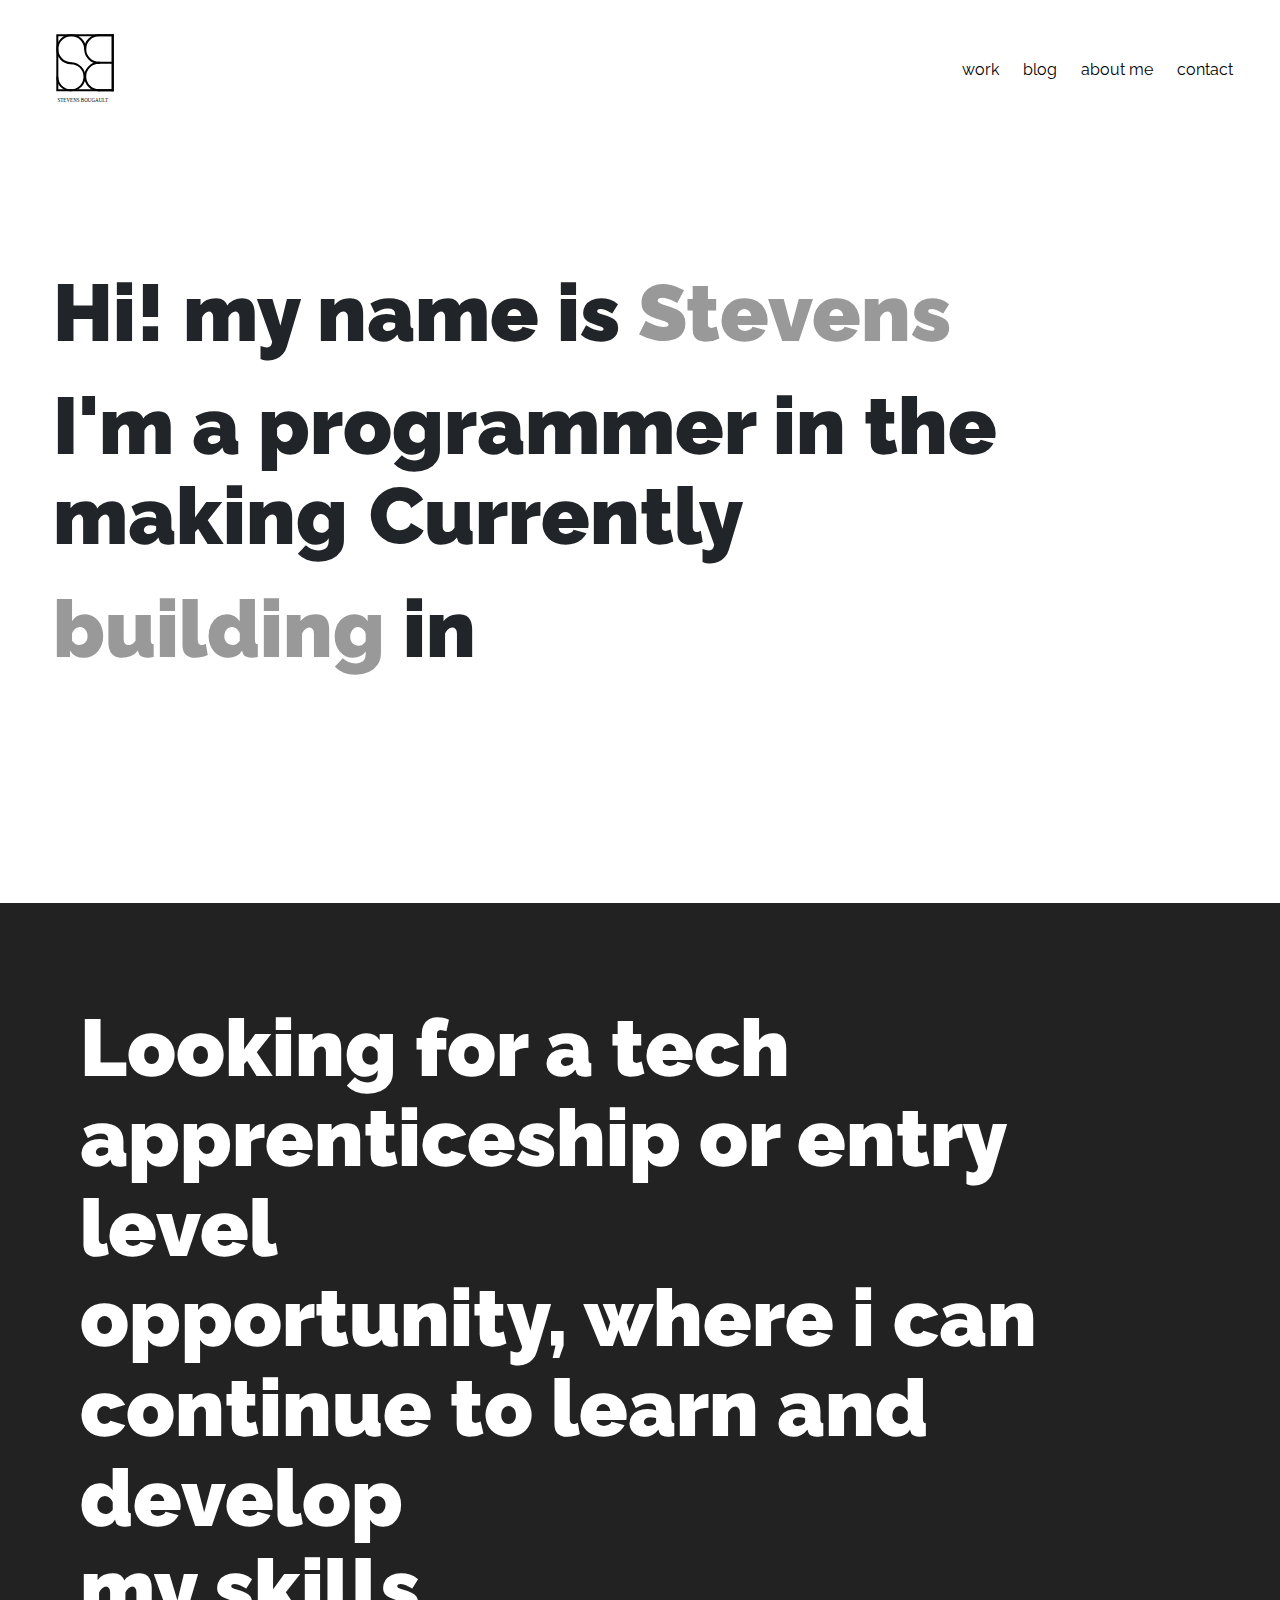
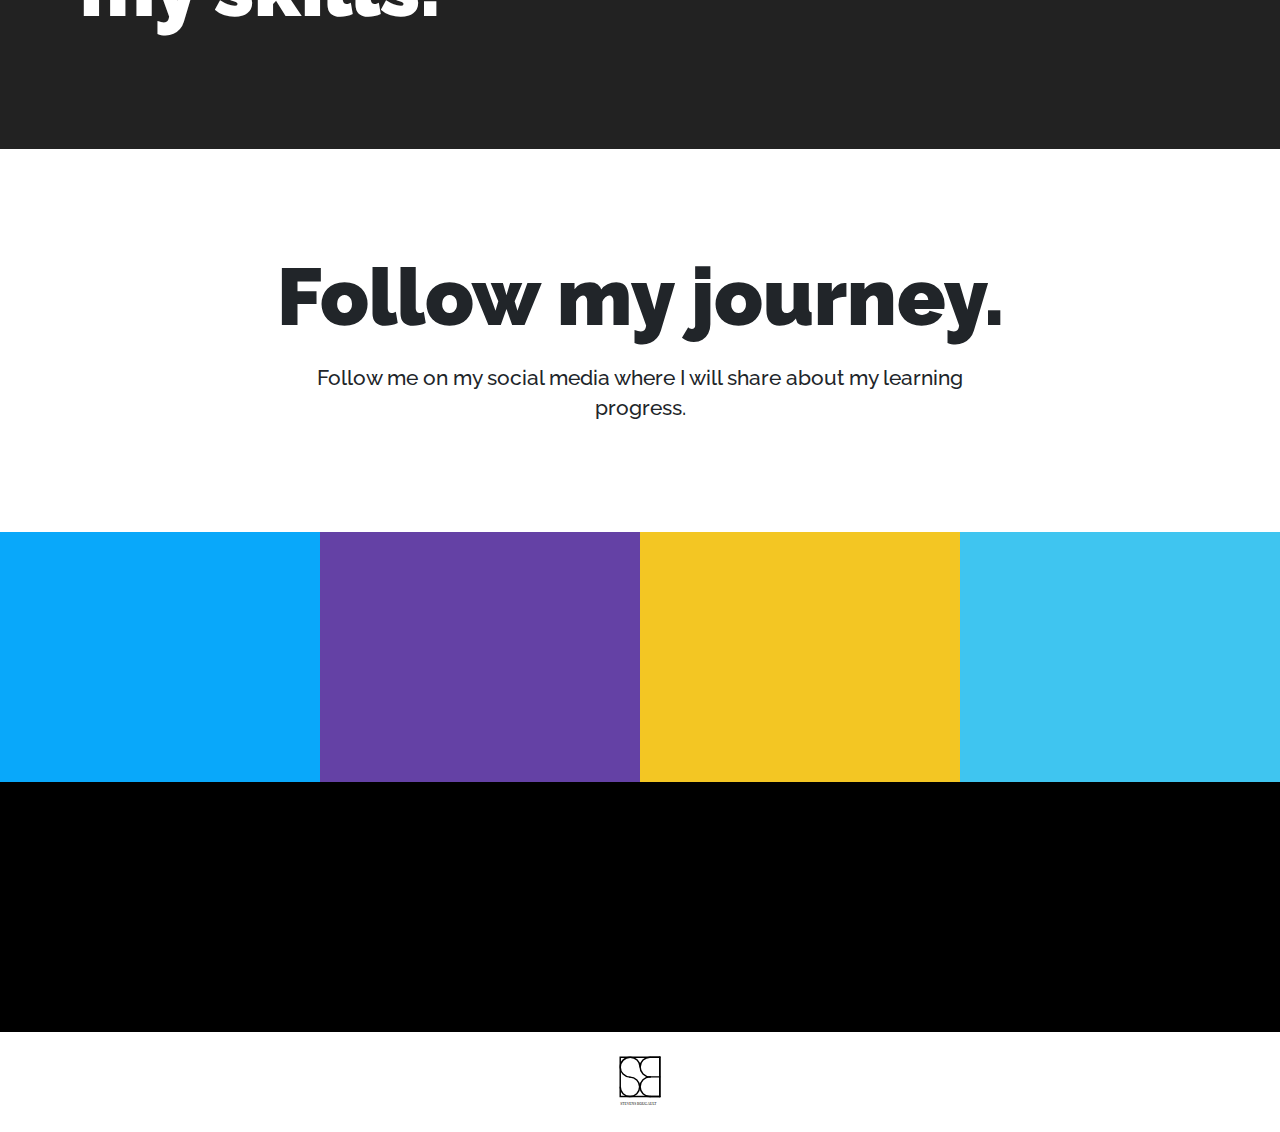
<file: index.html>
<!DOCTYPE html>
<html>
  <head>
    <meta charset="utf-8">

    <title>Stevens Bougault, Portfolio</title>

    <!-- css stylesheets-->

     <link rel="stylesheet" href="https://maxcdn.bootstrapcdn.com/bootstrap/4.0.0/css/bootstrap.min.css" integrity="sha384-Gn5384xqQ1aoWXA+058RXPxPg6fy4IWvTNh0E263XmFcJlSAwiGgFAW/dAiS6JXm" crossorigin="anonymous">
     <link rel="stylesheet" href="css/styles.css">

     <link rel="icon" href="favicon.ico">
<s></s>

     <!-- bootstrap script -->

   <script src="https://code.jquery.com/jquery-3.2.1.slim.min.js" integrity="sha384-KJ3o2DKtIkvYIK3UENzmM7KCkRr/rE9/Qpg6aAZGJwFDMVNA/GpGFF93hXpG5KkN" crossorigin="anonymous"></script>
   <script src="https://cdnjs.cloudflare.com/ajax/libs/popper.js/1.12.9/umd/popper.min.js" integrity="sha384-ApNbgh9B+Y1QKtv3Rn7W3mgPxhU9K/ScQsAP7hUibX39j7fakFPskvXusvfa0b4Q" crossorigin="anonymous"></script>
   <script src="https://maxcdn.bootstrapcdn.com/bootstrap/4.0.0/js/bootstrap.min.js" integrity="sha384-JZR6Spejh4U02d8jOt6vLEHfe/JQGiRRSQQxSfFWpi1MquVdAyjUar5+76PVCmYl" crossorigin="anonymous"></script>


    <!-- google font  -->

    <link rel="preconnect" href="https://fonts.gstatic.com">
    <link href="https://fonts.googleapis.com/css2?family=Raleway:ital,wght@0,100;0,300;0,400;0,500;0,600;0,700;0,800;0,900;1,800&family=Roboto&display=swap" rel="stylesheet">

<!-- font awesome -->
<link rel="stylesheet" href="https://pro.fontawesome.com/releases/v5.10.0/css/all.css" integrity="sha384-AYmEC3Yw5cVb3ZcuHtOA93w35dYTsvhLPVnYs9eStHfGJvOvKxVfELGroGkvsg+p" crossorigin="anonymous"/>


  </head>
  <body>
<section class="white-section" id="home-page">
  <div id="home" class="container-fluid">
      <!-- navbar -->
    <nav class="navbar navbar-expand-lg">
      <!-- nav bar brand -->
      <a class="navbar-brand nav-link" href="#">
        <img class="logo" src="logo.svg" alt="">
      </a>
      <!-- nav bar collapsing button -->
      <button class="navbar-toggler" type="button" data-toggle="collapse" data-target="#navbarNav">
    <span class="navbar-toggler-icon">
      <i class="fas fa-bars"></i>
    </span>
  </button>
      <!-- navbar links  -->
      <div class="flex-row-reverse collapse navbar-collapse" id="navbarNav">
    <ul class="navbar-nav">
      <li class="nav-item">
        <a class="nav-link" href="work.html">work</a>
      </li>
      <li class="nav-item">
        <a class="nav-link" href="blog.html">blog</a>
      </li>
      <li class="nav-item">
        <a class="nav-link" href="about_me.html">about me</a>
      </li>
      <li class="nav-item">
        <a class="nav-link" href="contact-me.html">contact</a>
      </li>
    </ul>
  </div>
    </nav>

 <div class="row">
  <div class="home-page-text col-lg-12">
    <p class="text-input">
      Hi! my name is
      <a href="about_me.html" class="grey-link name">Stevens</a><i class="fas fa-square-full"></i><br>
      I'm a programmer in the <br>
      making<i class="fas fa-square-full"></i> Currently <br>
      <a href="work.html" class="grey-link">building</a> in <i class="icon fab fa-html5"></i> <i class="icon fab fa-bootstrap"></i> <i class="icon java-icon fab fa-js-square"></i><i class="square-icon fas fa-square-full"></i>
    </p>
  </div>
 </div>
</div>
</section>

<section class="looking">
  <div class="container-fluid">
    <div class="row">
      <div class="looking col-lg-12">
        <p>Looking for a tech<br>
          apprenticeship or entry level<br>
          opportunity, where i can continue to learn and develop <br>
          my skills.<br>
        </p>
      </div>
    </div>
  </div>
</section>

<section class="social-headings white-section">
  <div class="my-journey-text container-fluid">
    <div class="row">
      <div class="col-lg-12">
        <h1 class="journey-h1">Follow my journey.</h1>
        <h4 class="follow-intro">Follow me on my social media where I will share about my learning<br>
          progress.
        </h4>
      </div>
    </div>
  </div>
</section>


<section class="social-section">
  <div class="container-fluid">
    <div class="row">
      <div class="twitter-bloc social-bloc col-xl-3 col-sm-6 col-12">
        <i class="fab bloc-icon fa-twitter"></i>
        <a href="https://twitter.com/BougaultStevens" class="social-text">Twitter</a>
      </div>
      <div class="twitch-bloc social-bloc col-xl-3 col-sm-6 col-12">
        <i class="fab bloc-icon fa-twitch"></i>
        <a href="https://www.twitch.tv/toutyfrag" class="social-text">Twitch</a>
      </div>
      <div class="blog-bloc social-bloc col-xl-3 col-sm-6 col-12">
      <i class="fas bloc-icon fa-pencil-alt"></i>
      <a href="blog.html" class="social-text">Blog</a>
      </div>
      <div class="linkedin-bloc social-bloc col-xl-3 col-sm-6 col-12">
      <i class="fab bloc-icon fa-linkedin-in"></i>
      <a href="https://www.linkedin.com/in/stevens-bougault-4b7a0a43/" class="social-text">linkedin</a>
      </div>
      <div class="github-bloc social-bloc col-xl-12 col-12">
        <i class="fab bloc-icon fa-github"></i>
        <a href="https://github.com/toutyfrag" class="social-text">Github</a>
      </div>
    </div>
  </div>
  <section class="footer">
    <a class="" href="#">
      <img class="logo-footer" src="logo.svg" alt="">

  </section>

</section>



  </body>

</html>
</file>
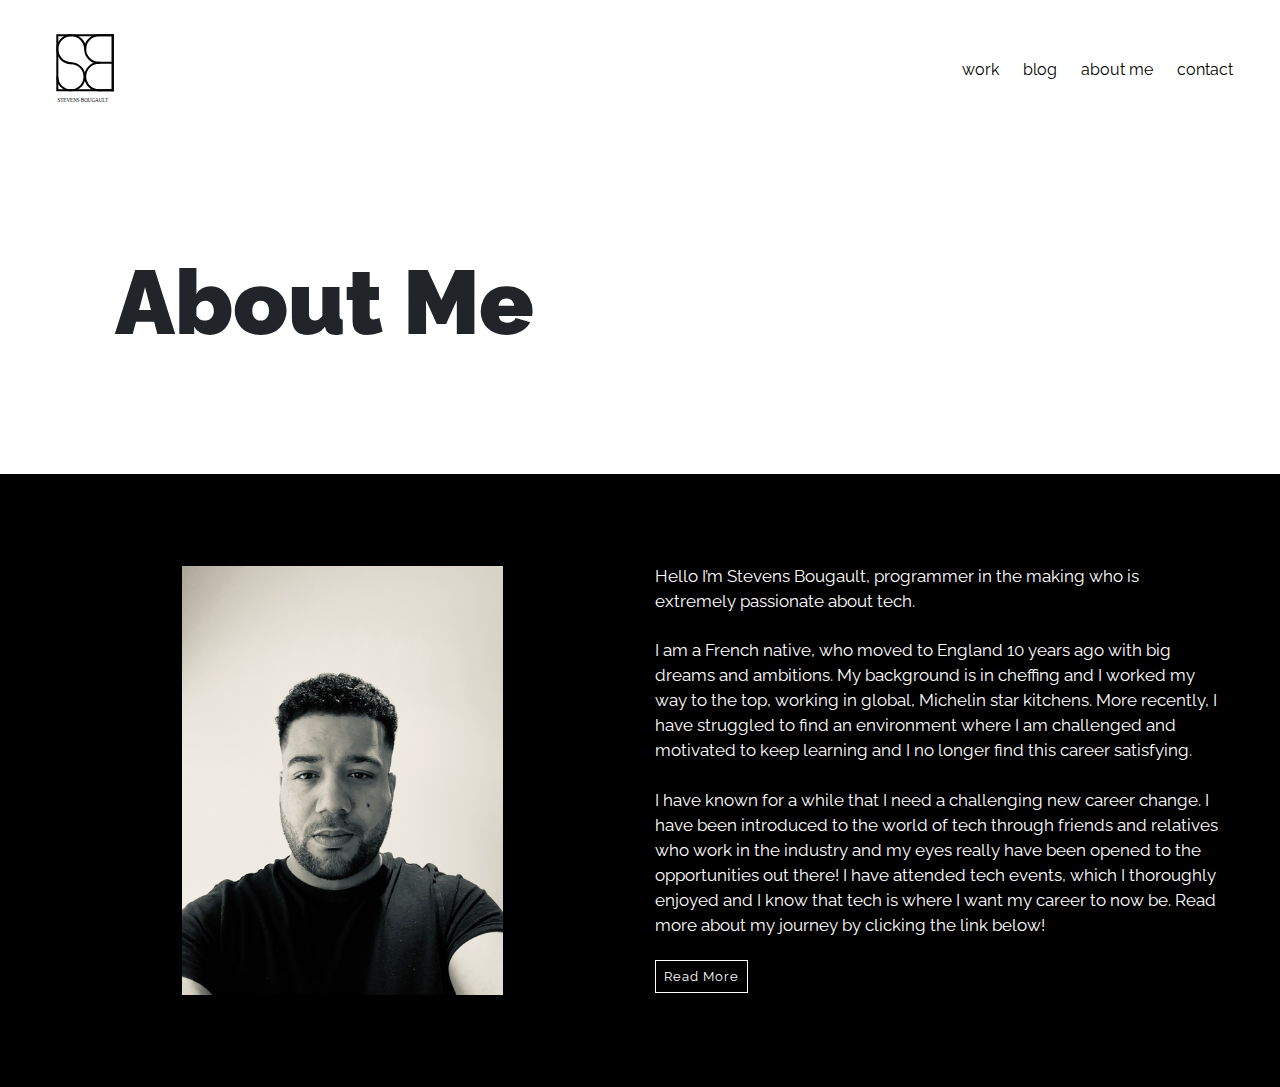
<file: about_me.html>
<!DOCTYPE html>
<html>

<head>
  <meta charset="utf-8">
  <title>about_me</title>

  <!-- css stylesheets-->

  <link rel="stylesheet" href="https://maxcdn.bootstrapcdn.com/bootstrap/4.0.0/css/bootstrap.min.css" integrity="sha384-Gn5384xqQ1aoWXA+058RXPxPg6fy4IWvTNh0E263XmFcJlSAwiGgFAW/dAiS6JXm" crossorigin="anonymous">
  <link rel="stylesheet" href="css/styles.css">

  <link rel="icon" href="favicon.ico">


  <!-- bootstrap script -->
  <script src="https://code.jquery.com/jquery-3.2.1.slim.min.js" integrity="sha384-KJ3o2DKtIkvYIK3UENzmM7KCkRr/rE9/Qpg6aAZGJwFDMVNA/GpGFF93hXpG5KkN" crossorigin="anonymous"></script>
  <script src="https://cdnjs.cloudflare.com/ajax/libs/popper.js/1.12.9/umd/popper.min.js" integrity="sha384-ApNbgh9B+Y1QKtv3Rn7W3mgPxhU9K/ScQsAP7hUibX39j7fakFPskvXusvfa0b4Q" crossorigin="anonymous"></script>
  <script src="https://maxcdn.bootstrapcdn.com/bootstrap/4.0.0/js/bootstrap.min.js" integrity="sha384-JZR6Spejh4U02d8jOt6vLEHfe/JQGiRRSQQxSfFWpi1MquVdAyjUar5+76PVCmYl" crossorigin="anonymous"></script>

  <!-- google font  -->

  <link rel="preconnect" href="https://fonts.gstatic.com">
  <link href="https://fonts.googleapis.com/css2?family=Raleway:ital,wght@0,100;0,300;0,400;0,500;0,600;0,700;0,800;0,900;1,800&family=Roboto&display=swap" rel="stylesheet">

  <!-- font awesome -->
  <link rel="stylesheet" href="https://pro.fontawesome.com/releases/v5.10.0/css/all.css" integrity="sha384-AYmEC3Yw5cVb3ZcuHtOA93w35dYTsvhLPVnYs9eStHfGJvOvKxVfELGroGkvsg+p" crossorigin="anonymous" />


</head>

<body>
  <section class="white-section" id="home-page">
    <div id="home" class="container-fluid">
      <!-- navbar -->
      <nav class="navbar navbar-expand-lg">
        <!-- nav bar brand -->
        <a class="navbar-brand nav-link" href="index.html">
          <img class="logo" src="logo.svg" alt="">
        </a>
        <!-- nav bar collapsing button -->
        <button class="navbar-toggler" type="button" data-toggle="collapse" data-target="#navbarNav">
          <span class="navbar-toggler-icon">
            <i class="fas fa-bars"></i>
          </span>
        </button>
        <!-- navbar links  -->
        <div class="flex-row-reverse collapse navbar-collapse" id="navbarNav">
          <ul class="navbar-nav">
            <li class="nav-item">
              <a class="nav-link" href="work.html">work</a>
            </li>
            <li class="nav-item">
              <a class="nav-link" href="blog.html">blog</a>
            </li>
            <li class="nav-item">
              <a class="nav-link" href="about_me.html">about me</a>
            </li>
            <li class="nav-item">
              <a class="nav-link" href="contact-me.html">contact</a>
            </li>
          </ul>
        </div>
      </nav>
      <div class="container-fluid">
        <div class="row">
          <div class="about-me-home col-lg-12">
            <h1 class="about-me-h1">About Me</h1>
          </div>
        </div>
      </div>
    </div>

    </div>
  </section>
  <section class="about-me">
    <div class="container-about-me container-fluid">
      <div class="row">
        <div class="picture col-lg-6">
          <img class="picture-stevens" src="sb1.jpg" alt="stevens">
        </div>
        <div class="text col-lg-6">
          Hello I’m Stevens Bougault, programmer in the making who is extremely passionate about tech.<br>
          <br>
          I am a French native, who moved to England 10 years ago with big dreams and ambitions. My
          background is in cheffing and I worked my way to the top, working in global,
          Michelin star kitchens. More recently, I have struggled to find an environment where I am
          challenged and motivated to keep learning and I no longer find this career satisfying.<br>
          <br>
          I have known for a while that I need a challenging new career change. I have been introduced to the
          world of tech through friends and relatives who work in the industry and my eyes really have been
          opened to the opportunities out there! I have attended tech events, which I thoroughly enjoyed and
          I know that tech is where I want my career to now be.
          Read more about my journey by clicking the
          link below!<br>
          <br>
          <a class="read-more-link" href="blog.html">Read More</a>
        </div>
      </div>
    </div>

  </section>




</body>

</html>
</file>
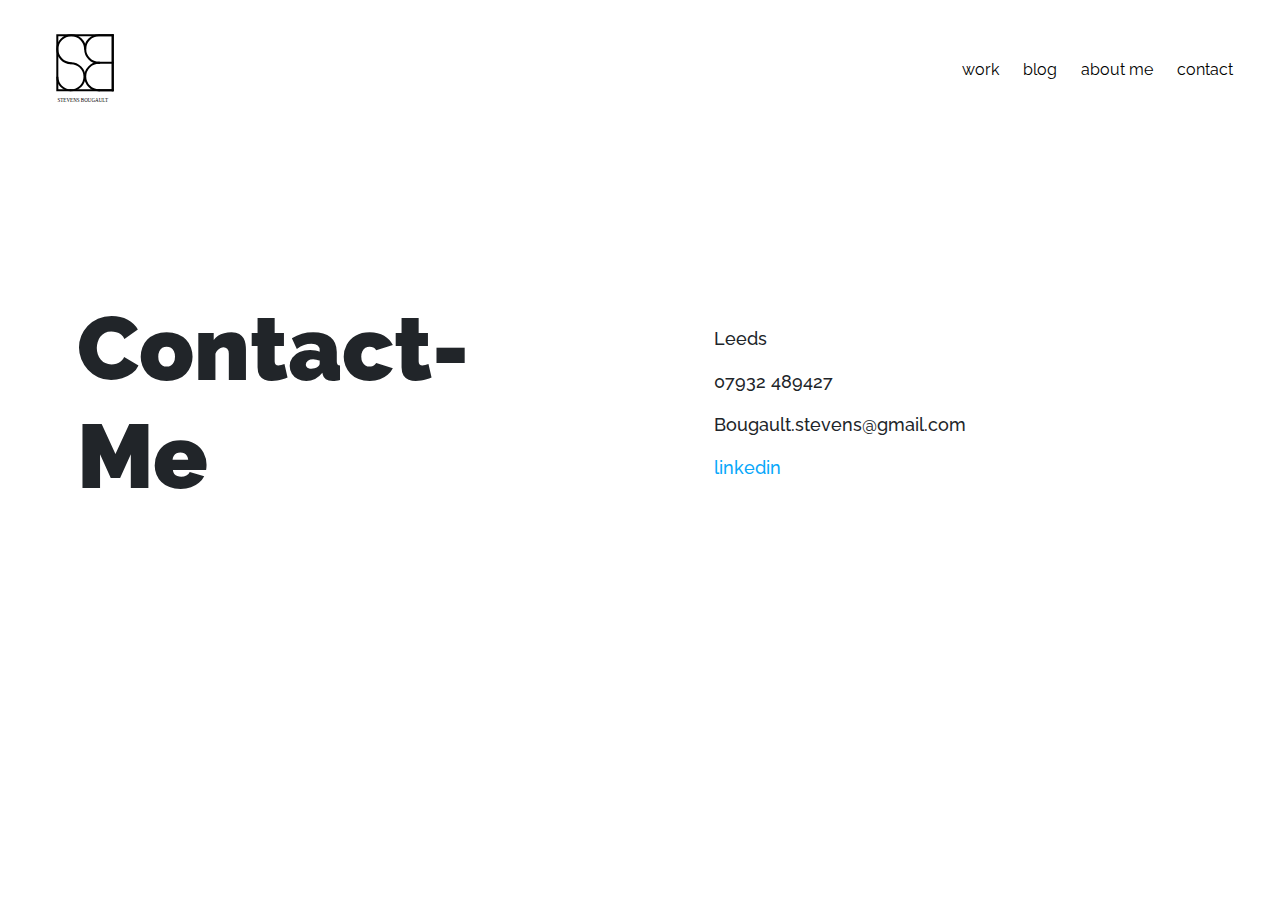
<file: contact-me.html>
<!DOCTYPE html>
<html lang="en" dir="ltr">
  <head>
    <meta charset="utf-8">
    <title></title>
    <!-- css stylesheets-->

    <link rel="stylesheet" href="https://maxcdn.bootstrapcdn.com/bootstrap/4.0.0/css/bootstrap.min.css" integrity="sha384-Gn5384xqQ1aoWXA+058RXPxPg6fy4IWvTNh0E263XmFcJlSAwiGgFAW/dAiS6JXm" crossorigin="anonymous">
    <link rel="stylesheet" href="css/styles.css">

    <link rel="icon" href="favicon.ico">


    <!-- bootstrap script -->
    <script src="https://code.jquery.com/jquery-3.2.1.slim.min.js" integrity="sha384-KJ3o2DKtIkvYIK3UENzmM7KCkRr/rE9/Qpg6aAZGJwFDMVNA/GpGFF93hXpG5KkN" crossorigin="anonymous"></script>
    <script src="https://cdnjs.cloudflare.com/ajax/libs/popper.js/1.12.9/umd/popper.min.js" integrity="sha384-ApNbgh9B+Y1QKtv3Rn7W3mgPxhU9K/ScQsAP7hUibX39j7fakFPskvXusvfa0b4Q" crossorigin="anonymous"></script>
    <script src="https://maxcdn.bootstrapcdn.com/bootstrap/4.0.0/js/bootstrap.min.js" integrity="sha384-JZR6Spejh4U02d8jOt6vLEHfe/JQGiRRSQQxSfFWpi1MquVdAyjUar5+76PVCmYl" crossorigin="anonymous"></script>

    <!-- google font  -->

    <link rel="preconnect" href="https://fonts.gstatic.com">
    <link href="https://fonts.googleapis.com/css2?family=Raleway:ital,wght@0,100;0,300;0,400;0,500;0,600;0,700;0,800;0,900;1,800&family=Roboto&display=swap" rel="stylesheet">
    <link rel="preconnect" href="https://fonts.gstatic.com">
    <link href="https://fonts.googleapis.com/css2?family=Roboto:ital,wght@0,100;0,400;0,500;0,700;0,900;1,900&display=swap" rel="stylesheet">

    <!-- font awesome -->
    <link rel="stylesheet" href="https://pro.fontawesome.com/releases/v5.10.0/css/all.css" integrity="sha384-AYmEC3Yw5cVb3ZcuHtOA93w35dYTsvhLPVnYs9eStHfGJvOvKxVfELGroGkvsg+p" crossorigin="anonymous" />
  </head>
  <body>

      <section class="navbar-blog" id="blog">
        <div id="home" class="container-fluid">
          <!-- navbar -->
          <nav class="navbar navbar-expand-lg">
            <!-- nav bar brand -->
            <a class="navbar-brand nav-link" href="index.html">
              <img class="logo" src="logo.svg" alt="">
            </a>
            <!-- nav bar collapsing button -->
            <button class="navbar-toggler" type="button" data-toggle="collapse" data-target="#navbarNav">
              <span class="navbar-toggler-icon">
                <i class="fas fa-bars"></i>
              </span>
            </button>
            <!-- navbar links  -->
            <div class="flex-row-reverse collapse navbar-collapse" id="navbarNav">
              <ul class="navbar-nav">
                <li class="nav-item">
                  <a class="nav-link" href="work.html">work</a>
                </li>
                <li class="nav-item">
                  <a class="nav-link" href="blog.html">blog</a>
                </li>
                <li class="nav-item">
                  <a class="nav-link" href="about_me.html">about me</a>
                </li>
                <li class="nav-item">
                  <a class="nav-link" href="contact-me.html">contact</a>
                </li>
              </ul>
            </div>
          </nav>
      </section class="">

      <div class="contact-me-section container-fluid">
        <div class="row">
          <div class="contact-heading col-lg-6 col-med-12">
            <h1>Contact-Me</h1>
          </div>
          <div class="contact-detail col-lg-6 col-med-12">
            <p class="contact-text">Leeds</p>
            <p class="contact-text">07932 489427</p>
            <p class="contact-text">Bougault.stevens@gmail.com</p>
             <p class="contact-text"><a class="link-contact-me"href="https://www.linkedin.com/in/stevens-bougault-4b7a0a43/">linkedin</a></p>
          </div>
        </div>
      </div>




  </body>
</html>
</file>
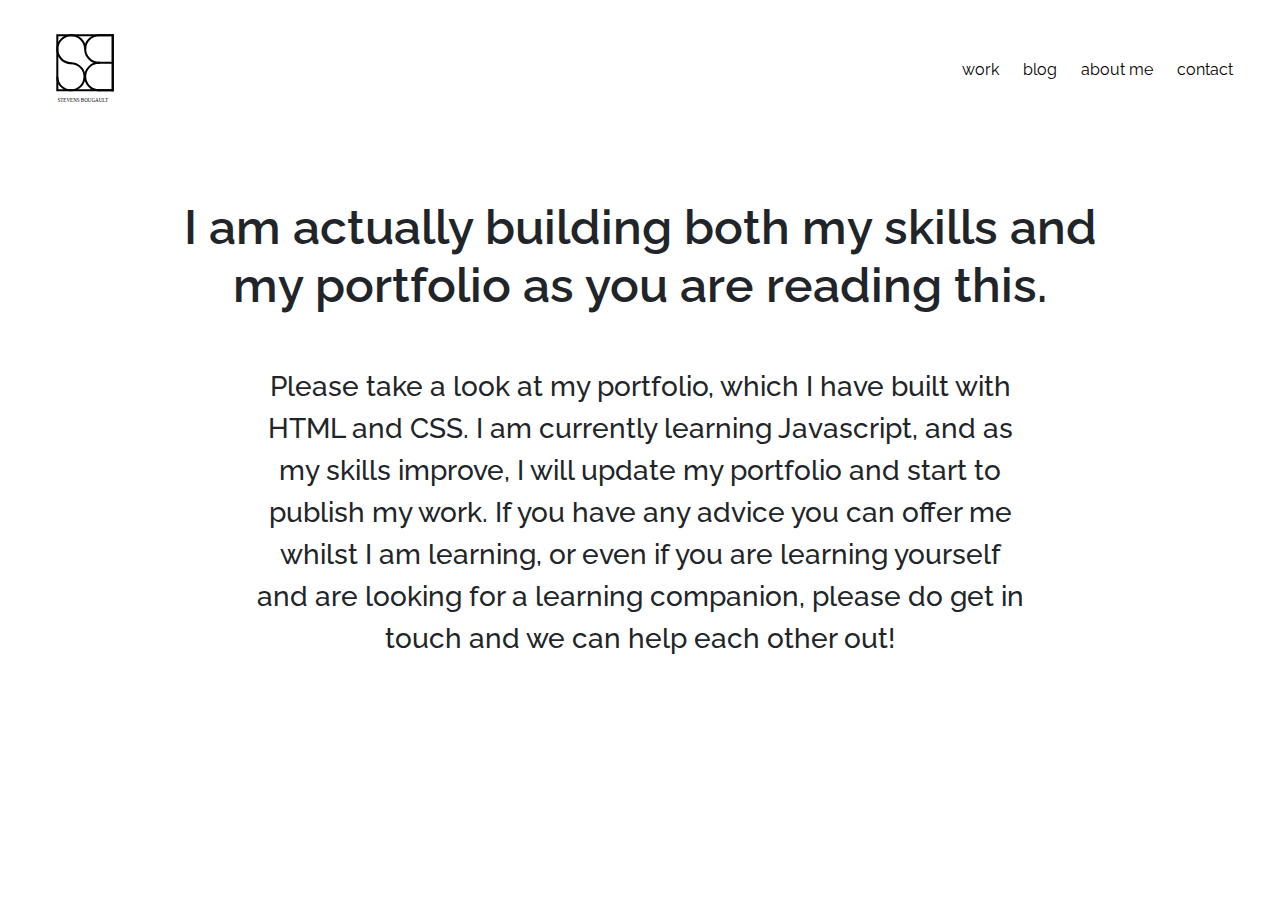
<file: work.html>
<!DOCTYPE html>
<html lang="en" dir="ltr">

<head>
  <meta charset="utf-8">



  <title>Work</title>

  <!-- css stylesheets-->

  <link rel="stylesheet" href="https://maxcdn.bootstrapcdn.com/bootstrap/4.0.0/css/bootstrap.min.css" integrity="sha384-Gn5384xqQ1aoWXA+058RXPxPg6fy4IWvTNh0E263XmFcJlSAwiGgFAW/dAiS6JXm" crossorigin="anonymous">
  <link rel="stylesheet" href="css/styles.css">

  <link rel="icon" href="favicon.ico">


  <!-- bootstrap script -->
  <script src="https://code.jquery.com/jquery-3.2.1.slim.min.js" integrity="sha384-KJ3o2DKtIkvYIK3UENzmM7KCkRr/rE9/Qpg6aAZGJwFDMVNA/GpGFF93hXpG5KkN" crossorigin="anonymous"></script>
  <script src="https://cdnjs.cloudflare.com/ajax/libs/popper.js/1.12.9/umd/popper.min.js" integrity="sha384-ApNbgh9B+Y1QKtv3Rn7W3mgPxhU9K/ScQsAP7hUibX39j7fakFPskvXusvfa0b4Q" crossorigin="anonymous"></script>
  <script src="https://maxcdn.bootstrapcdn.com/bootstrap/4.0.0/js/bootstrap.min.js" integrity="sha384-JZR6Spejh4U02d8jOt6vLEHfe/JQGiRRSQQxSfFWpi1MquVdAyjUar5+76PVCmYl" crossorigin="anonymous"></script>

  <!-- google font  -->

  <link rel="preconnect" href="https://fonts.gstatic.com">
  <link href="https://fonts.googleapis.com/css2?family=Raleway:ital,wght@0,100;0,300;0,400;0,500;0,600;0,700;0,800;0,900;1,800&family=Roboto&display=swap" rel="stylesheet">
  <link rel="preconnect" href="https://fonts.gstatic.com">
  <link href="https://fonts.googleapis.com/css2?family=Roboto:ital,wght@0,100;0,400;0,500;0,700;0,900;1,900&display=swap" rel="stylesheet">

  <!-- font awesome -->
  <link rel="stylesheet" href="https://pro.fontawesome.com/releases/v5.10.0/css/all.css" integrity="sha384-AYmEC3Yw5cVb3ZcuHtOA93w35dYTsvhLPVnYs9eStHfGJvOvKxVfELGroGkvsg+p" crossorigin="anonymous" />


</head>

<body>
  <section class="navbar-blog" id="blog">
    <div id="home" class="container-fluid">
      <!-- navbar -->
      <nav class="navbar navbar-expand-lg">
        <!-- nav bar brand -->
        <a class="navbar-brand nav-link" href="index.html">
          <img class="logo" src="logo.svg" alt="">
        </a>
        <!-- nav bar collapsing button -->
        <button class="navbar-toggler" type="button" data-toggle="collapse" data-target="#navbarNav">
          <span class="navbar-toggler-icon">
            <i class="fas fa-bars"></i>
          </span>
        </button>
        <!-- navbar links  -->
        <div class="flex-row-reverse collapse navbar-collapse" id="navbarNav">
          <ul class="navbar-nav">
            <li class="nav-item">
              <a class="nav-link" href="#">work</a>
            </li>
            <li class="nav-item">
              <a class="nav-link" href="blog.html">blog</a>
            </li>
            <li class="nav-item">
              <a class="nav-link" href="about_me.html">about me</a>
            </li>
            <li class="nav-item">
              <a class="nav-link" href="contact-me.html">contact</a>
            </li>
          </ul>
        </div>
      </nav>
  </section>
  <section>

    <div class="container-fluid">
      <div class="row">
        <div class="work-page col-lg-12">
          <h2 class="work-title">I am actually building both my skills and my portfolio as you are reading this.</h2>
          <p class="work-text">Please take a look at my portfolio, which I have built with HTML and CSS.
            I am currently learning Javascript, and as my skills improve, I will update my portfolio and start to publish my work.
            If you have any advice you can offer me whilst I am learning, or even if you are learning yourself and are looking for a learning companion,
            please do get in touch and we can help each other out!
          </p>
        </div>
      </div>

    </div>

  </section>




</body>
</file>
<file: css/styles.css>
body {
  display: grid;
  font-family: Raleway
}

h1 {
  font-weight: 900;
  font-size: 90px;
  padding-bottom: 10px
}

h4 {
  font-weight: 500;
  font-size: 1.3rem;
  line-height: 1.9rem;
}
a{
  color: black;
}
a:hover{
  color: #999;
}


/* section */
.white-section {
  background-color: #FFFFFF;
}

.home-page-text {
  font-weight: 900;
  font-size: 80px;
  line-height: 90px;
  text-align: left;
  padding-top: 120px;
  padding-left: 53px;
  margin-bottom: 190px;
}

/* navbar */
.nav-item {
  padding-right: 8px;
}

.nav-link {
  color: black;
  padding: 18px 16px;
}

.nav-link:hover {
  color: #999;
}

.navbar-toggler {
  color: black;
}

.grey-link {
  color: #999;
}

.grey-link:hover {
  color: #999;
  text-decoration: line-through;
}

/* icon */
.icon {
  color: black;
  font-size: 60px;
}

.fa-square-full {
  font-size: 1rem;
  padding-left: 3px;
}

/* looking */
.looking {
  background-color: #222;
  color: #FFFFFF;
  font-weight: 900;
  font-size: 80px;
  line-height: 90px;
  text-align: left;
  padding: 50px 40px
}

/* social-media */
.social-bloc {
  color: #FFFFFF;
  height: 250px;
  font-size: 50px;
  padding: 0;
  display: flex;
  align-items: center;
  justify-content: center;
  position: relative;
}

.social-text {
  font-weight: 900;
  font-size: 40px;
  opacity: 0;
  color: inherit;
  position: absolute;
}
.social-text:hover{
  color: white;
  text-decoration: none;
}

.twitter-bloc {
  background-color: #09a8fa;
  color: #FFFFFF;
}

.twitch-bloc {
  background-color: #6441a5;
}

.github-bloc {
  background-color: #000000;
}

.linkedin-bloc {
  background-color: #3fc5f0;
}

.blog-bloc {
  background-color: #f3c623
}

.social-bloc:hover>.bloc-icon {
  transition-delay: 0.3s;
  opacity: 0.4
}

.social-bloc:hover>.social-text {
  transition-delay: 0.3s;
  opacity: 1
}

/* my-journey */
.social-headings {
  background-color: #FFFFFF;
  text-align: center;
  padding-top: 100px;
  padding-bottom: 100px;
}

/* footer section */
.footer {
  background-color: #FFFFFF;
  color: black;
  text-align: center;
  padding: 0;
}
.logo-footer{
  height: 100px;
  width:100px;
}
.footer-text{
  color: black;
  margin-bottom: 0;
}
.footer-text:hover{
  color: black;
  text-decoration: none;
}
.logo-footer{
  height: 100px;
  width:100px;
}
@media (max-width:991px) {
  .text-input {
    font-size: 78px;
  }

  .looking {
    font-size: 78px;
    padding-top: 60px;
    padding-bottom: 60px;
  }

  .navbar-collapse {
    text-align: center;
    font-size: 20px;
    font-weight: 900;
  }
}

/* about me page  */
.about-me-home {
  padding-top: 100px;
  padding-left: 100px;
}

.about-me {
  margin-top: 100px;
  background-color: black;
  color: white;
  padding: 7% 3.5%;
}

.picture {
  position: relative;
  display: flex;
  align-items: center;
  justify-content: center;
  padding: 0;

}

.picture-stevens {
 height: 33.5vw;

}

.text {
  font-size: 1.3vw;
  padding-top: 0%;
  padding-bottom: 10px;
  max-height: 100%;
}

@media (min-width:1920px){
 .text{
   font-size: 1.05vw;
 }
 .picture-stevens{
   height: vw;
 }
 .container-about-me{
   padding-left: 4%;
   padding-right:4%;
 }
 .contact-heading{


 }

}
/* blog section */

.blog-headers{
  padding-top: 150px;
  padding-bottom: 60px;
  margin-left: 30%;
  margin-right: 30%;
  text-align: center;
}
.hr-margin{
  margin-top: 75px;
}
.blog-box{
  padding-bottom: 80px;
  margin-left: 30%;
  margin-right: 30%;
  text-align: left;
}
.date-blog{
  color: #838383;
  font-size: 18px;
  margin-bottom: 14px;
}

/* Contact */

.contact-heading{
  display:flex;
  flex-direction: row-reverse;
  align-items: center;
  padding-left: 6%;
  padding-right: 4.8%;

}
.contact-heading .h1{
  font-size: 100px
}
.contact-detail{
  display:flex;
  flex-direction: column;
  justify-content: center;
  text-align: left;
  padding: 5.8%;
  font-size: 18px;
  font-weight: 500;
}
.read-more-link{
  margin-bottom: 10px;
 font-size: 1vw;
 letter-spacing: 1px;
 text-align: center;
 padding-top: 30px;
 border: 1px solid;
 padding: 8px;
 color: white;
}
.link-contact-me{
  color: #09a8fa;
  text-decoration: none;
}
.contact-me-section{
padding-top: 8vw;
}

.journey-h1{
  font-size: 80PX;
}

.logo{
height: 140px;
width: 140px;
}
.navbar-brand{
padding: 0;
}
.navbar{
padding-top: 0px;
  padding-left: 0px;
}

/* blog-page */

.blog-page-text{
  font-size: 17px;
  padding: 50px 200px;
}
.date-blog-article{
  font-size: 19px;
  margin-bottom: 35px;
}
.blog-article-heading{
  font-size: 60px;
  margin-bottom: 50px;
}
.blog-paragraph{
  font-weight: 400;
}
.question{
  padding-top: 35px;
  text-align: center;
  font-size: 30px;
  font-weight: 500;
}
.blog-title{
  font-size: 30PX;
  margin-bottom: 10px;
}
.say-hi{
  color: black;
}
.say-hi:hover {
  color: #999;
  text-decoration: line-through;
}
.footer-logo{
  position: static;
  bottom: 0;
  width: 100%;
  text-align: center;
  background-color: white;
}
.work-page{
  text-align: center;
}
.work-title{
  margin: 4vw 12%;
  font-size: 300%;

  font-weight: 600;
}
.work-text{
  margin: 2% 12%;
  padding: 0 7%;
  font-size: 175%;
  font-weight: 500;
}



@media (max-width: 1023px)  {

  .text-input {
    font-size: 78px;
  }

  .work-title{
    padding-top: 14%;
    font-size: 6.5vw;
  }
  .work-text{
    margin: 10% 5%;
    font-size: 3.6vw;
  }

  .picture{
    margin-bottom: 7%;
  }
  .text{
    font-size: 160%;
    text-align: center;
  }
  .about-me-home{
    padding-left: 15px;
    text-align: center;
  }
  .contact-detail{
  text-align: center;
  padding: 5%;
}
.contact-heading{
  padding-left: 15px;
  padding-top: 30%;
  display: flex;
  align-items: center;
  justify-content: center;
}
.read-more-link{
  font-size: 20px;
}
.blog-title{
  font-size: 5.2vw;
  margin-bottom: 2%;
}
.date-blog{
  font-size: 2.8vw;
  font-weight: 500;
}
.intro-blog{
  font-size: 3vw;
  font-weight: 500;
}
.contact-detail{
  font-size: 3.9vw;
  margin-top: 2%;
}
.date-blog-article{
  font-size: 2.7vw
}
.blog-article-heading{
  font-size: 6.5vw;
}
.blog-paragraph{
  font-size: 3.6vw;
  font-weight: 500;
}
.blog-page-text{
  padding: 10%
}
.blog-headers{
  margin-left: 10%;
  margin-right: 10%;
  margin-bottom: 5%;
}
.blog-box{
  margin-left: 18%;
  margin-right: 18%;
}
.nav-link{
  font-size: 3.5vw;
}
.question{
  font-size: 4vw;
}
.follow-intro{
  font-size: 2.5vw;
}
  }
</file>
